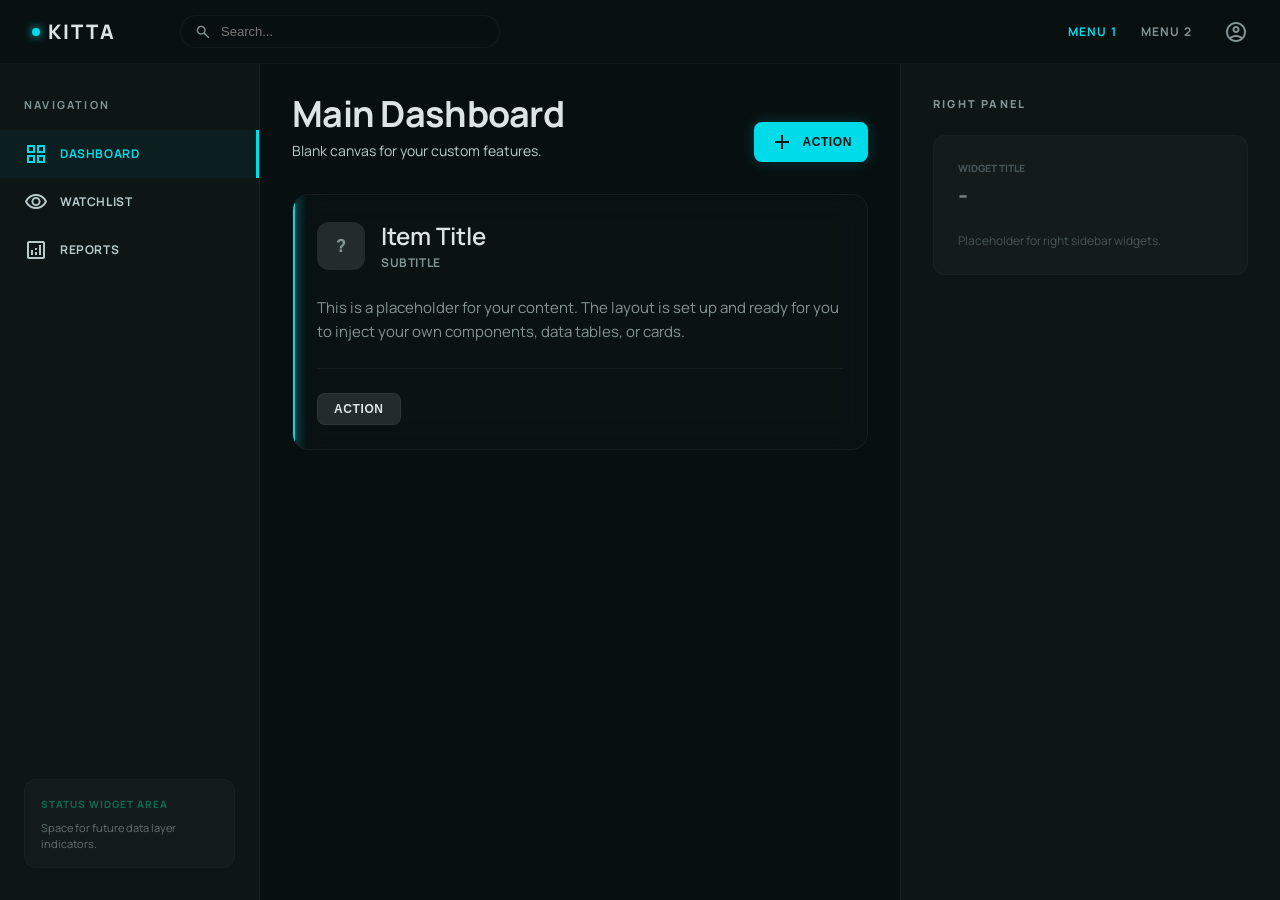
<file: index.html>
<!DOCTYPE html>
<html lang="en">
<head>
  <meta charset="UTF-8">
  <meta name="viewport" content="width=device-width, initial-scale=1.0">
  <title>KITTA - Institutional Insights for Retail Investors</title>
  <link rel="stylesheet" href="./css/style.css">
</head>
<body>

  <div class="app-container">
    <header>
      <div style="display: flex; align-items: center; gap: 64px;">
        <div class="brand">
          <div class="brand-dot"></div>
          KITTA
        </div>
        <div class="header-search">
          <span class="material-symbols-outlined search-icon">search</span>
          <input type="text" placeholder="Search...">
        </div>
      </div>
      <div style="display: flex; gap: 32px; align-items: center;">
        <div style="display: flex; gap: 24px; font-size: 12px; font-weight: 700; text-transform: uppercase; letter-spacing: 0.1em;">
          <a href="#" style="color: var(--primary-fixed-dim); text-decoration: none;">Menu 1</a>
          <a href="#" style="color: var(--outline); text-decoration: none;">Menu 2</a>
        </div>
        <div style="display: flex; gap: 24px; color: var(--outline);">
          <span class="material-symbols-outlined" style="cursor: pointer;">account_circle</span>
        </div>
      </div>
    </header>

    <div class="main-layout">
      <!-- Sidebar -->
      <aside class="sidebar">
        <div class="nav-group">
          <h4>Navigation</h4>
          <a href="#" class="nav-link active">
            <span class="material-symbols-outlined">grid_view</span> Dashboard
          </a>
          <a href="#" class="nav-link">
            <span class="material-symbols-outlined">visibility</span> Watchlist
          </a>
          <a href="#" class="nav-link">
            <span class="material-symbols-outlined">analytics</span> Reports
          </a>
        </div>
        
        <!-- Placeholder for future widget -->
        <div class="live-engine-widget" style="opacity: 0.5;">
          <div class="engine-header">
            <div class="engine-title">Status Widget Area</div>
          </div>
          <div class="engine-desc">
            Space for future data layer indicators.
          </div>
        </div>
      </aside>

      <!-- Main Content -->
      <main class="content-area custom-scrollbar">
        <div class="page-header">
          <div>
            <h1 class="page-title">Main Dashboard</h1>
            <p class="page-subtitle">Blank canvas for your custom features.</p>
          </div>
          <div class="header-actions">
            <!-- Space for action buttons -->
            <button class="btn btn-primary">
              <span class="material-symbols-outlined">add</span> Action
            </button>
          </div>
        </div>

        <div class="modules-grid">
          <!-- Placeholder Card -->
          <div class="insight-card">
            <div class="card-header">
              <div class="ticker-info">
                <div class="ticker-avatar" style="color: var(--outline); background: var(--surface-container-high);">?</div>
                <div>
                  <h3>Item Title</h3>
                  <div class="label-caps" style="color: var(--outline);">Subtitle</div>
                </div>
              </div>
            </div>
            <p class="reasoning" style="color: var(--outline);">
              This is a placeholder for your content. The layout is set up and ready for you to inject your own components, data tables, or cards.
            </p>
            <div class="card-footer">
              <button class="btn btn-secondary">Action</button>
            </div>
          </div>
        </div>
      </main>

      <!-- Right Sidebar / Data Center -->
      <aside class="data-center custom-scrollbar">
        <h3 class="section-title">Right Panel</h3>
        <div class="index-card" style="opacity: 0.5;">
          <div style="display: flex; justify-content: space-between; align-items: flex-start;">
            <div>
              <div style="font-size: 10px; font-weight: 800; color: var(--outline); text-transform: uppercase;">Widget Title</div>
              <div class="index-val">-</div>
            </div>
          </div>
          <div style="margin-top: 16px; font-size: 12px; color: var(--outline);">
            Placeholder for right sidebar widgets.
          </div>
        </div>
      </aside>
    </div>
  </div>

  <script src="./js/app.js"></script>
</body>
</html>
</file>
<file: css/style.css>
@import url('https://fonts.googleapis.com/css2?family=Manrope:wght@400;500;600;700;800&family=Inter:wght@400;500;600&display=swap');
@import url('https://fonts.googleapis.com/icon?family=Material+Symbols+Outlined');

:root {
  /* Colors */
  --surface: #0d1515;
  --surface-dim: #0d1515;
  --surface-bright: #333b3b;
  --surface-container-lowest: #080f10;
  --surface-container-low: #151d1e;
  --surface-container: #192122;
  --surface-container-high: #232b2c;
  --surface-container-highest: #2e3637;
  --on-surface: #dce4e5;
  --on-surface-variant: #b9cacb;
  --outline: #849495;
  --outline-variant: #3b494b;
  --primary: #dbfcff;
  --primary-fixed-dim: #00dbe9;
  --on-primary: #00363a;
  --primary-container: #00f0ff;
  --on-primary-container: #006970;
  --error: #ffb4ab;
  --on-error: #690005;
  --background: #0d1515;
  --on-background: #dce4e5;

  /* Typography */
  --font-sans: 'Manrope', sans-serif;
  --font-mono: 'Inter', monospace;

  /* Spacing */
  --unit: 8px;
  --gutter: 24px;
  --margin: 32px;
  --panel-padding: 24px;

  /* Elevations & Glass */
  --glass-bg: rgba(13, 21, 21, 0.6);
  --glass-border: rgba(255, 255, 255, 0.05);

  /* Status Colors */
  --buy-color: #10b981;
  --sell-color: #f43f5e;
  --hold-color: #f59e0b;
}

* {
  margin: 0;
  padding: 0;
  box-sizing: border-box;
}

body {
  background-color: var(--background);
  color: var(--on-background);
  font-family: var(--font-sans);
  line-height: 1.6;
  -webkit-font-smoothing: antialiased;
  overflow-x: hidden;
}

/* Typography Classes */
h1 { font-size: 40px; font-weight: 700; line-height: 1.2; letter-spacing: -0.02em; }
h2 { font-size: 32px; font-weight: 600; line-height: 1.3; }
h3 { font-size: 24px; font-weight: 600; line-height: 1.4; }
.label-caps { font-size: 12px; font-weight: 700; text-transform: uppercase; letter-spacing: 0.05em; }
.data-mono { font-family: var(--font-mono); font-weight: 500; font-size: 14px; }

/* Layout classes */
.app-container {
  display: flex;
  height: 100vh;
  flex-direction: column;
}

header {
  height: 64px;
  display: flex;
  align-items: center;
  justify-content: space-between;
  padding: 0 var(--margin);
  background: rgba(8, 15, 16, 0.8);
  backdrop-filter: blur(16px);
  border-bottom: 1px solid var(--glass-border);
  z-index: 100;
  position: relative;
}

.brand {
  display: flex;
  align-items: center;
  gap: 8px;
  font-weight: 800;
  font-size: 1.25rem;
  letter-spacing: 0.1em;
  color: var(--on-surface);
}

.brand-dot {
  width: 8px;
  height: 8px;
  background-color: var(--primary-fixed-dim);
  border-radius: 50%;
  box-shadow: 0 0 10px var(--primary-fixed-dim);
}

.main-layout {
  display: flex;
  flex: 1;
  overflow: hidden;
}

/* Sidebar */
.sidebar {
  width: 260px;
  background: var(--background);
  border-right: 1px solid var(--glass-border);
  display: flex;
  flex-direction: column;
  padding: var(--margin) 0;
  flex-shrink: 0;
}

.nav-group {
  margin-bottom: var(--margin);
}

.nav-group h4 {
  padding: 0 24px;
  margin-bottom: 16px;
  font-size: 11px;
  text-transform: uppercase;
  color: var(--outline);
  letter-spacing: 0.2em;
}

.nav-link {
  display: flex;
  align-items: center;
  gap: 12px;
  padding: 12px 24px;
  color: var(--on-surface-variant);
  text-decoration: none;
  font-size: 12px;
  font-weight: 700;
  text-transform: uppercase;
  letter-spacing: 0.05em;
  transition: all 0.3s ease;
  position: relative;
}

.nav-link.active {
  color: var(--primary-fixed-dim);
  background: rgba(0, 219, 233, 0.05);
  border-right: 3px solid var(--primary-fixed-dim);
}

.nav-link:hover {
  background: rgba(255, 255, 255, 0.05);
}

/* Live Engine Widget */
.live-engine-widget {
  margin: auto 24px 0;
  padding: 16px;
  background: var(--surface-container);
  border: 1px solid var(--glass-border);
  border-radius: 12px;
}

.engine-header {
  display: flex;
  align-items: center;
  gap: 8px;
  margin-bottom: 8px;
}

.pulsing-dot {
  width: 6px;
  height: 6px;
  background-color: var(--buy-color);
  border-radius: 50%;
  box-shadow: 0 0 8px var(--buy-color);
  animation: pulse 2s infinite;
}

@keyframes pulse {
  0% { box-shadow: 0 0 0 0 rgba(16, 185, 129, 0.7); }
  70% { box-shadow: 0 0 0 6px rgba(16, 185, 129, 0); }
  100% { box-shadow: 0 0 0 0 rgba(16, 185, 129, 0); }
}

.engine-title {
  color: var(--buy-color);
  font-size: 10px;
  font-weight: 800;
  text-transform: uppercase;
  letter-spacing: 0.1em;
}

.engine-desc {
  font-size: 11px;
  color: var(--on-surface-variant);
  line-height: 1.4;
}

/* Main Content Area */
.content-area {
  flex: 1;
  background: var(--surface-container-lowest);
  padding: var(--margin);
  overflow-y: auto;
  position: relative;
}

/* Page Header */
.page-header {
  display: flex;
  justify-content: space-between;
  align-items: flex-end;
  margin-bottom: var(--margin);
}

.page-title {
  font-size: 36px;
  color: var(--on-surface);
  line-height: 1;
  margin-bottom: 8px;
}

.page-subtitle {
  color: var(--on-surface-variant);
  font-size: 14px;
}

.header-actions {
  display: flex;
  gap: 12px;
}

/* Action Buttons */
.btn {
  display: inline-flex;
  align-items: center;
  gap: 8px;
  padding: 8px 16px;
  border-radius: 8px;
  font-size: 12px;
  font-weight: 700;
  text-transform: uppercase;
  letter-spacing: 0.05em;
  cursor: pointer;
  transition: all 0.3s ease;
  border: none;
}

.btn-primary {
  background: var(--primary-fixed-dim);
  color: var(--background);
  box-shadow: 0 0 15px rgba(0, 219, 233, 0.2);
}

.btn-secondary {
  background: var(--surface-container-high);
  color: var(--on-surface);
  border: 1px solid var(--glass-border);
}

/* Modules Grid */
.modules-grid {
  display: flex;
  flex-direction: column;
  gap: var(--gutter);
}

/* Insight Card */
.insight-card {
  background: var(--glass-bg);
  backdrop-filter: blur(16px);
  border: 1px solid var(--glass-border);
  border-radius: 16px;
  padding: var(--panel-padding);
  position: relative;
  overflow: hidden;
  transition: transform 0.3s ease;
}

.insight-card:hover {
  transform: translateY(-2px);
  border: 1px solid rgba(255, 255, 255, 0.1);
}

.insight-card::after {
  content: '';
  position: absolute;
  left: 0;
  top: 0;
  bottom: 0;
  width: 2px;
  background: var(--primary-fixed-dim);
  box-shadow: 2px 0 10px var(--primary-fixed-dim);
}

.insight-card.bearish::after {
  background: var(--sell-color);
  box-shadow: 2px 0 10px var(--sell-color);
}

.insight-card.neutral::after {
  background: var(--hold-color);
  box-shadow: 2px 0 10px var(--hold-color);
}

.card-header {
  display: flex;
  justify-content: space-between;
  align-items: flex-start;
  margin-bottom: 24px;
}

.ticker-info {
  display: flex;
  align-items: center;
  gap: 16px;
}

.ticker-avatar {
  width: 48px;
  height: 48px;
  border-radius: 12px;
  background: var(--surface-container-highest);
  display: flex;
  align-items: center;
  justify-content: center;
  color: var(--primary-fixed-dim);
  font-weight: 800;
  font-size: 18px;
}

.insight-card.bearish .ticker-avatar {
  color: var(--sell-color);
}
.insight-card.neutral .ticker-avatar {
  color: var(--hold-color);
}

.price-info {
  text-align: right;
}

.price {
  font-family: var(--font-mono);
  font-size: 24px;
  color: var(--on-surface);
  font-weight: 600;
}

.change.positive { color: var(--buy-color); font-size: 11px; font-weight: 800; }
.change.negative { color: var(--sell-color); font-size: 11px; font-weight: 800; }

.badge {
  display: inline-flex;
  align-items: center;
  gap: 6px;
  padding: 4px 12px;
  border-radius: 4px;
  font-size: 10px;
  font-weight: 800;
  text-transform: uppercase;
  letter-spacing: 0.1em;
  margin-bottom: 16px;
}

.badge.buy { background: rgba(16, 185, 129, 0.1); color: var(--buy-color); }
.badge.sell { background: rgba(244, 63, 94, 0.1); color: var(--sell-color); }
.badge.neutral { background: rgba(245, 158, 11, 0.1); color: var(--hold-color); }

.reasoning {
  color: var(--on-surface-variant);
  font-size: 15px;
  line-height: 1.6;
  max-width: 800px;
}

.reasoning-label {
  color: var(--primary-fixed-dim);
  font-weight: 700;
  font-size: 11px;
  text-transform: uppercase;
  letter-spacing: 0.1em;
  margin-right: 8px;
}

.insight-card.bearish .reasoning-label { color: var(--sell-color); }
.insight-card.neutral .reasoning-label { color: var(--hold-color); }

.card-footer {
  margin-top: 24px;
  padding-top: 24px;
  border-top: 1px solid var(--glass-border);
  display: flex;
  justify-content: space-between;
  align-items: center;
}

.confidence-sec {
  display: flex;
  align-items: center;
  gap: 24px;
}

.conf-label {
  font-size: 10px;
  font-weight: 800;
  text-transform: uppercase;
  letter-spacing: 0.1em;
  color: var(--outline);
  margin-bottom: 8px;
  display:block;
}

.conf-bar-container {
  width: 200px;
  height: 4px;
  background: var(--surface-container-lowest);
  border-radius: 2px;
  overflow: hidden;
}

.conf-bar {
  height: 100%;
  background: var(--primary-fixed-dim);
  box-shadow: 0 0 10px var(--primary-fixed-dim);
}

.insight-card.bearish .conf-bar {
  background: var(--sell-color);
  box-shadow: 0 0 10px var(--sell-color);
}

.insight-card.neutral .conf-bar {
  background: var(--hold-color);
}

.conf-val {
  font-family: var(--font-mono);
  font-size: 18px;
  color: var(--primary-fixed-dim);
  font-weight: 600;
}

.insight-card.bearish .conf-val { color: var(--sell-color); }
.insight-card.neutral .conf-val { color: var(--hold-color); }

/* Right Sidebar */
.data-center {
  width: 380px;
  background: var(--background);
  border-left: 1px solid var(--glass-border);
  padding: var(--margin);
  overflow-y: auto;
}

.section-title {
  font-size: 11px;
  font-weight: 800;
  color: var(--outline);
  text-transform: uppercase;
  letter-spacing: 0.2em;
  margin-bottom: 24px;
}

.index-card {
  background: var(--surface-container);
  border: 1px solid var(--glass-border);
  border-radius: 12px;
  padding: 24px;
  margin-bottom: 32px;
}

.index-val { font-size: 24px; font-weight: 800; color: var(--on-surface); }
.index-change { color: var(--buy-color); font-size: 12px; font-weight: 800; }

.sentiment-row {
  display: flex;
  justify-content: space-between;
  align-items: flex-end;
  margin-top: 20px;
}

.sentiment-bar {
  height: 4px;
  background: var(--surface-container-lowest);
  border-radius: 2px;
  margin-top: 8px;
  position: relative;
}

.sentiment-fill {
  position: absolute;
  left: 0;
  top: 0;
  height: 100%;
  width: 72%;
  background: var(--primary-fixed-dim);
  box-shadow: 0 0 10px var(--primary-fixed-dim);
}

.agent-logs-container {
  background: rgba(0, 0, 0, 0.5);
  border: 1px solid var(--outline-variant);
  border-radius: 8px;
  padding: 16px;
  height: 250px;
  overflow-y: hidden;
  position: relative;
}

.log-entry {
  font-family: var(--font-mono);
  font-size: 11px;
  margin-bottom: 8px;
  display: flex;
  gap: 8px;
  animation: slideIn 0.3s ease forwards;
}

@keyframes slideIn {
  from { opacity: 0; transform: translateY(10px); }
  to { opacity: 1; transform: translateY(0); }
}

.log-time { color: var(--outline); }
.log-hash { color: rgba(0, 219, 233, 0.5); }
.log-msg { color: var(--on-surface-variant); }

.header-search {
  position: relative;
  width: 320px;
}

.header-search input {
  width: 100%;
  background: var(--surface-container-lowest);
  border: 1px solid var(--glass-border);
  border-radius: 24px;
  padding: 8px 16px 8px 40px;
  color: var(--on-surface);
  font-size: 13px;
}

.search-icon {
  position: absolute;
  left: 14px;
  top: 50%;
  transform: translateY(-50%);
  color: var(--outline);
  font-size: 18px;
}

/* Custom chart */
.chart-container {
  height: 80px;
  display: flex;
  align-items: flex-end;
  gap: 4px;
  margin-top: 24px;
}

.bar {
  flex: 1;
  background: rgba(255, 255, 255, 0.05);
  border-radius: 2px;
}

.bar.active {
  background: var(--primary-fixed-dim);
  opacity: 0.6;
  box-shadow: 0 0 10px rgba(0, 219, 233, 0.3);
}

.bar.highlight {
  background: var(--primary-fixed-dim);
  box-shadow: 0 0 15px rgba(0, 219, 233, 0.6);
}

.top-picks { margin-bottom: 32px; }
.pick-item {
  display: flex;
  justify-content: space-between;
  align-items: center;
  padding: 12px;
  background: var(--surface-container);
  border: 1px solid var(--glass-border);
  border-radius: 8px;
  margin-bottom: 8px;
}

.pick-idx { font-size: 10px; font-weight: 800; color: var(--outline); }
.pick-score { font-size: 12px; font-weight: 800; color: var(--primary-fixed-dim); }

.retail-ad {
  position: relative;
  border-radius: 12px;
  overflow: hidden;
  aspect-ratio: 1.4/1;
  border: 1px solid var(--glass-border);
  background: #000;
  display: flex;
  flex-direction: column;
  justify-content: flex-end;
  padding: 24px;
}
.retail-ad img {
  position: absolute;
  top: 0; left: 0; width: 100%; height: 100%;
  object-fit: cover;
  opacity: 0.3;
  transition: transform 1s ease;
}
.retail-ad:hover img { transform: scale(1.05); }
.ad-content { position: relative; z-index: 2; }
.ad-title { font-size: 12px; font-weight: 800; color: #fff; text-transform: uppercase; letter-spacing: 0.1em; margin-bottom: 4px; }
.ad-desc { font-size: 11px; color: var(--on-surface-variant); margin-bottom: 16px; font-weight: 500; }
.ad-btn { background: #fff; color: #000; width: 100%; padding: 8px; border-radius: 6px; font-weight: 800; font-size: 10px; text-transform: uppercase; letter-spacing: 0.1em; border: none; cursor: pointer; }
.ad-btn:hover { background: var(--primary-fixed-dim); }
</file>
